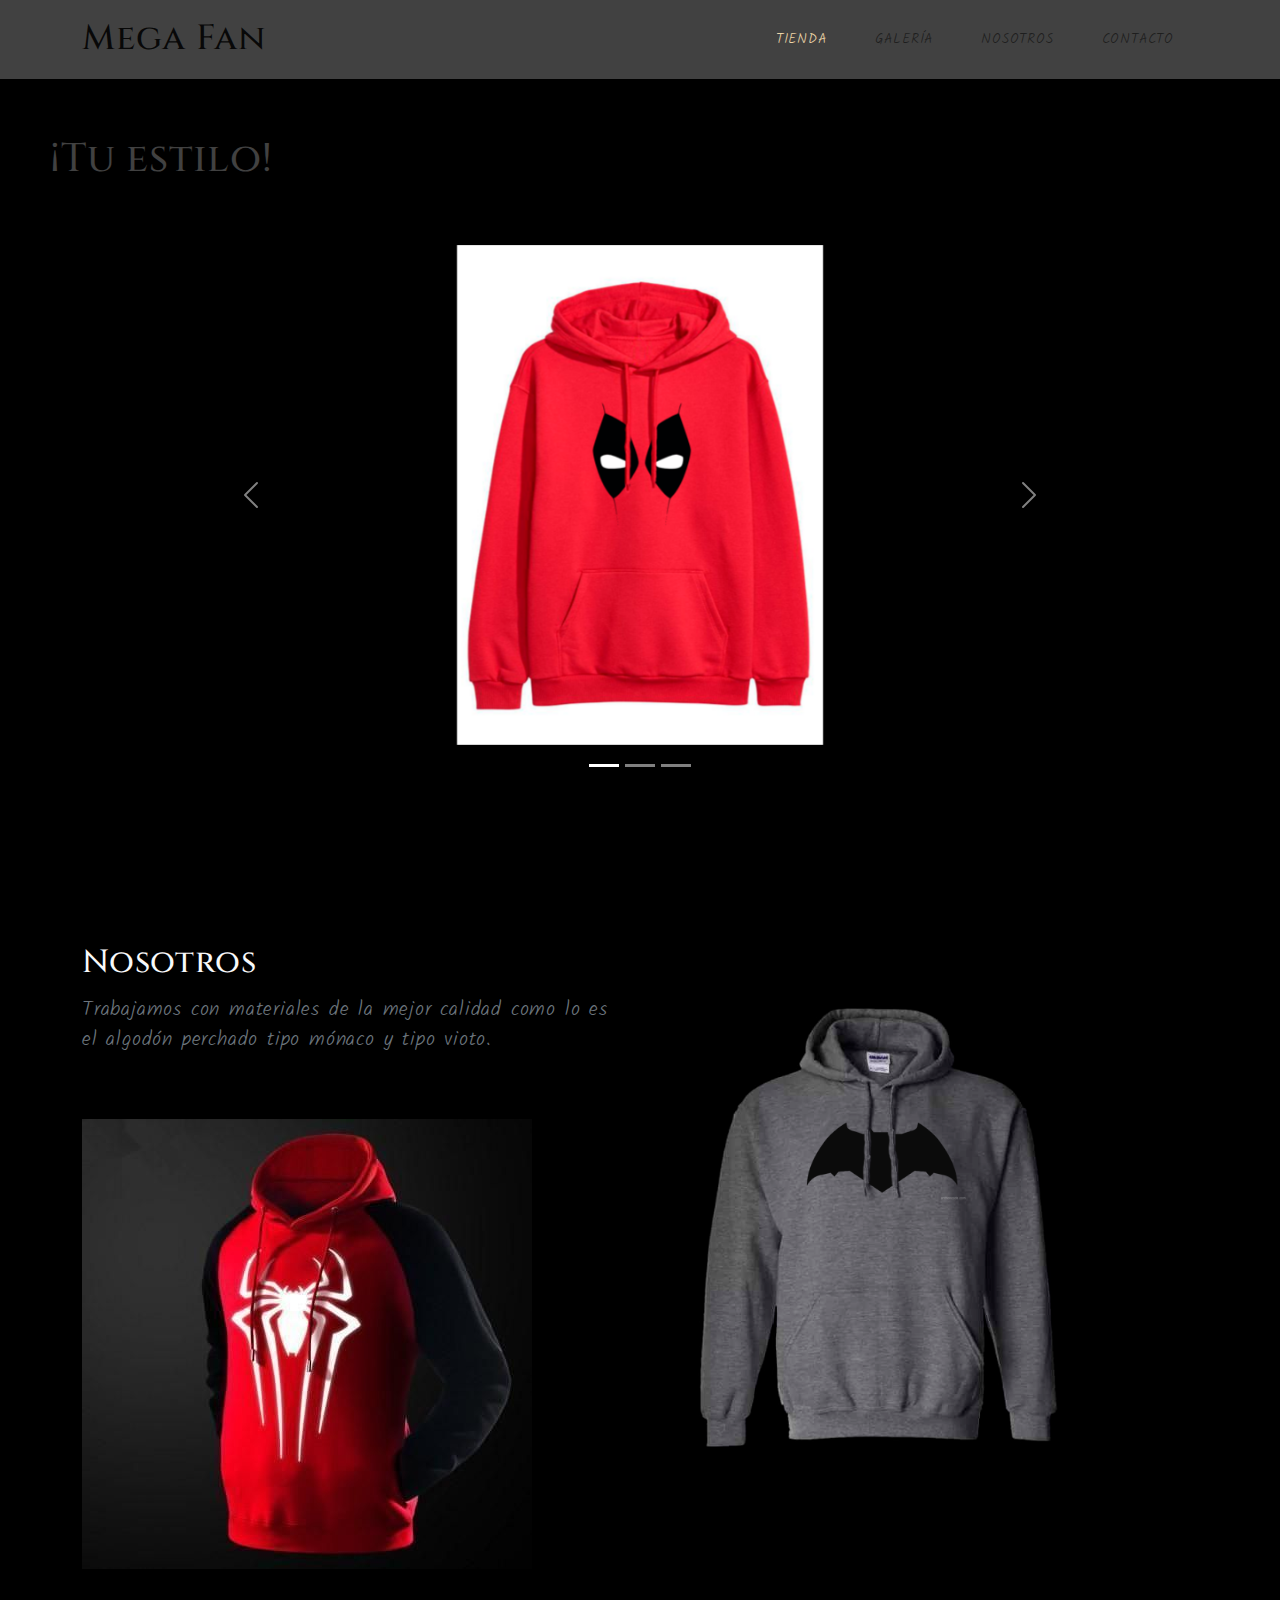
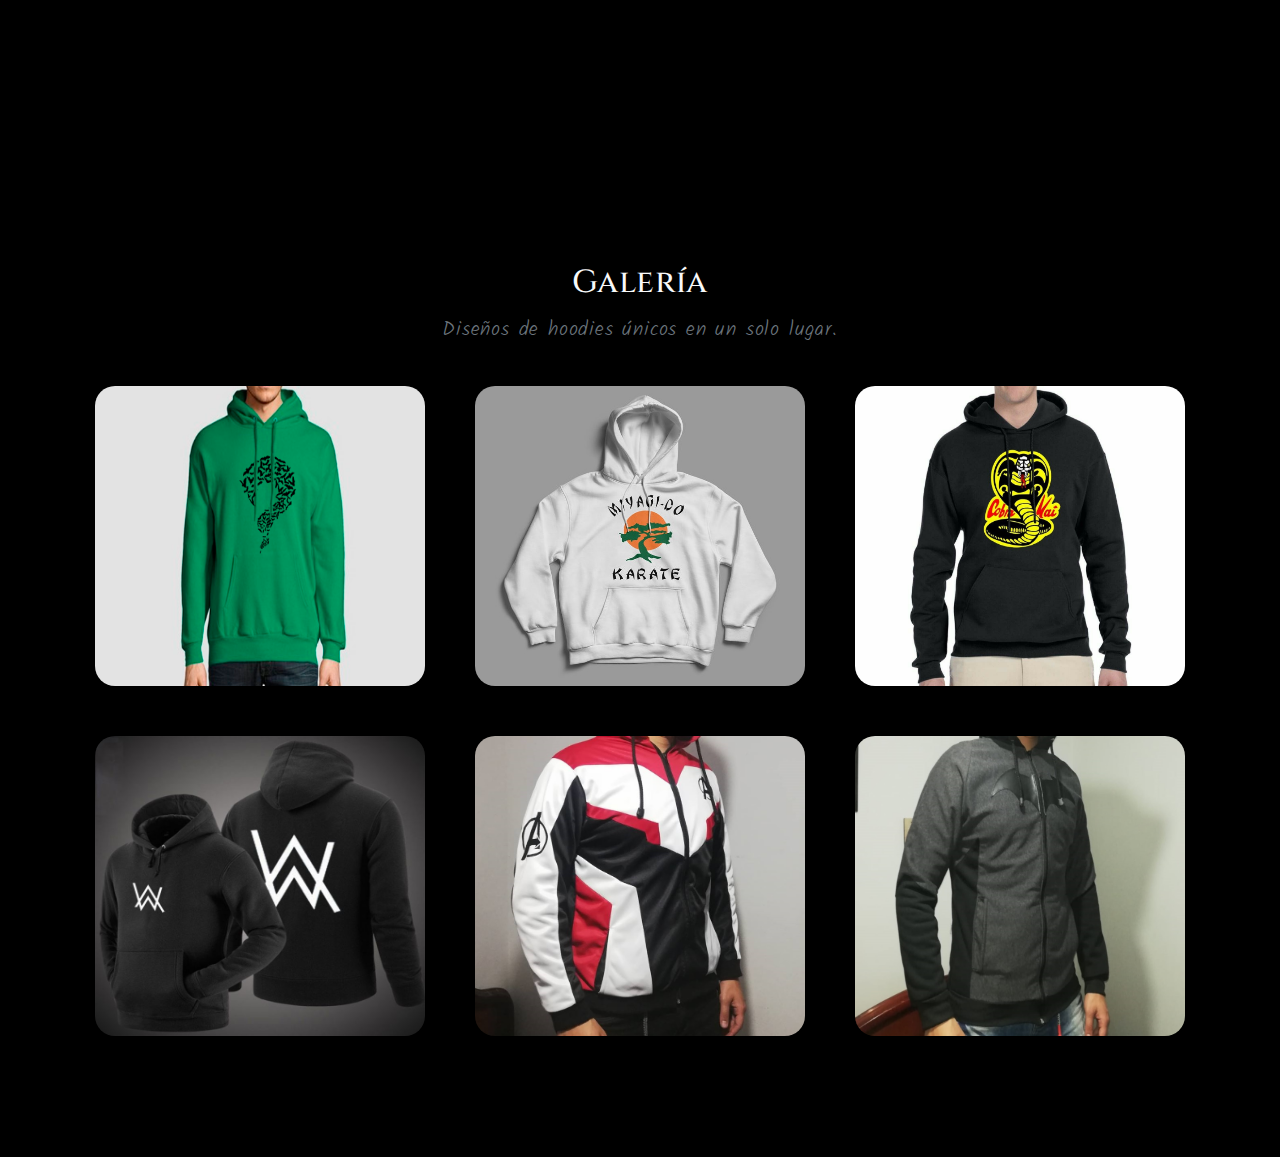
<file: index.html>
<!doctype html>
<html lang="en">
  <head>
    <!-- Required meta tags -->
    <meta charset="utf-8">
    <meta name="viewport" content="width=device-width, initial-scale=1">

    <!-- Bootstrap CSS -->
    <link rel="stylesheet" href="css/bootstrap.min.css">
    <link rel="stylesheet" href="style.css">
    <link rel="preconnect" href="https://fonts.gstatic.com">
    <link href="https://fonts.googleapis.com/css2?family=Cinzel:wght@500&family=Kalam:wght@300;400&display=swap" rel="stylesheet">

    <title>Mega Fan Hoodies</title>
  </head>

  <body>
    <nav class="navbar navbar-expand-lg navbar-light bg-dark">
      <div class="container-md">
        <a class="navbar-brand" href="#">Mega Fan</a>
        <button class="navbar-toggler" type="button" data-bs-toggle="collapse" data-bs-target="#navbarNav" aria-controls="navbarNav" aria-expanded="false" aria-label="Toggle navigation">
          <span class="navbar-toggler-icon"></span>
        </button>
        <div class="collapse navbar-collapse" id="navbarNav">
          <ul class="navbar-nav ms-auto text-light">
            <li class="nav-item px-3">
              <a class="nav-link active text-gold" aria-current="page" href="#">Tienda</a>
            </li>
            <li class="nav-item px-3">
              <a class="nav-link" href="#">Galería</a>
            </li>
            <li class="nav-item px-3">
              <a class="nav-link" href="#">Nosotros</a>
            </li>
            <li class="nav-item px-3">
              <a class="nav-link" href="#">Contacto</a>
            </li>           
          </ul>
        </div>
      </div>
    </nav>

    <h1>¡Tu estilo!</h1>
    <div class="container">
      <div id="carouselExampleIndicators" class="carousel slide" data-bs-ride="carousel">
          <div class="carousel-indicators">
            <button type="button" data-bs-target="#carouselExampleIndicators" data-bs-slide-to="0" class="active" aria-current="true" aria-label="Slide 1"></button>
            <button type="button" data-bs-target="#carouselExampleIndicators" data-bs-slide-to="1" aria-label="Slide 2"></button>
            <button type="button" data-bs-target="#carouselExampleIndicators" data-bs-slide-to="2" aria-label="Slide 3"></button>
          </div>
          <div class="carousel-inner">
            <div class="carousel-item active">
              <img src="img/Ddpl.PNG" height="500px" class="d-block  m-auto" alt="...">
            </div>
            <div class="carousel-item">
              <img src="img/Panther.PNG" height="500px" class="d-block  m-auto" alt="...">
            </div>
            <div class="carousel-item">
              <img src="img/Beyond.PNG" height="500px" class="d-block m-auto" alt="...">
            </div>
          </div>
          <button class="carousel-control-prev" type="button" data-bs-target="#carouselExampleIndicators" data-bs-slide="prev">
            <span class="carousel-control-prev-icon" aria-hidden="true"></span>
            <span class="visually-hidden">Previous</span>
          </button>
          <button class="carousel-control-next" type="button" data-bs-target="#carouselExampleIndicators" data-bs-slide="next">
            <span class="carousel-control-next-icon" aria-hidden="true"></span>
            <span class="visually-hidden">Next</span>
          </button>
        </div>
    </div>

    <section>
      <div class="container">
        <div class="row">
          <div class="col-md-6">
            <h2 class="text-light">Nosotros</h2>
            <p class="lead text-muted">Trabajamos con materiales de la mejor calidad como lo es el algodón perchado tipo mónaco y tipo vioto.</p>

            <div class="mt-6">
              <a href="#">
              <img src="img/Spiderman.jpg" class="img-fluid" alt="">
            </a>  
            </div>              
          </div>
          <div class="col-md-5">
            <div class="mt-6">
              <a href="#">
              <img src="img/Batman.PNG" class="img-fluid" alt="">
            </a>  
            </div>              
          </div>                    
        </div>
      </div>
    </section>

    <section id="galeria" class="container">
      <div class="text-center pt-5">
        <h2 class="text-light">Galería</h2>
        <p class="lead text-muted">Diseños de hoodies únicos en un solo lugar.</p>
      </div>

      <div class="row">
        <div class="col-lg-4 col-md-6 col-sm-12">
          <img src="img/Riddler.PNG" alt="Galería imagen">
        </div>
        <div class="col-lg-4 col-md-6 col-sm-12">
          <img src="img/miyagido-karate-sudadera-blanca-tienda-800x700.jpg" alt="Galería imagen">
        </div>
        <div class="col-lg-4 col-md-6 col-sm-12">
          <img src="img/Cobra kai.jpeg" alt="Galería imagen">
        </div>
        <div class="col-lg-4 col-md-6 col-sm-12">
          <img src="img/alan-walker-faded-black-pullover-hoodie.jpg" alt="Galería imagen">
        </div>
        <div class="col-lg-4 col-md-6 col-sm-12">
          <img src="img/1.jpg" alt="Galería imagen">
        </div>
        <div class="col-lg-4 col-md-6 col-sm-12">
          <img src="img/3.jpg" alt="Galería imagen">
        </div>
      </div>

    </section>




    <script src="js/popper.min.js"></script>
    <script src="js/bootstrap.min.js"></script>    
    
  </body>
</html>
</file>
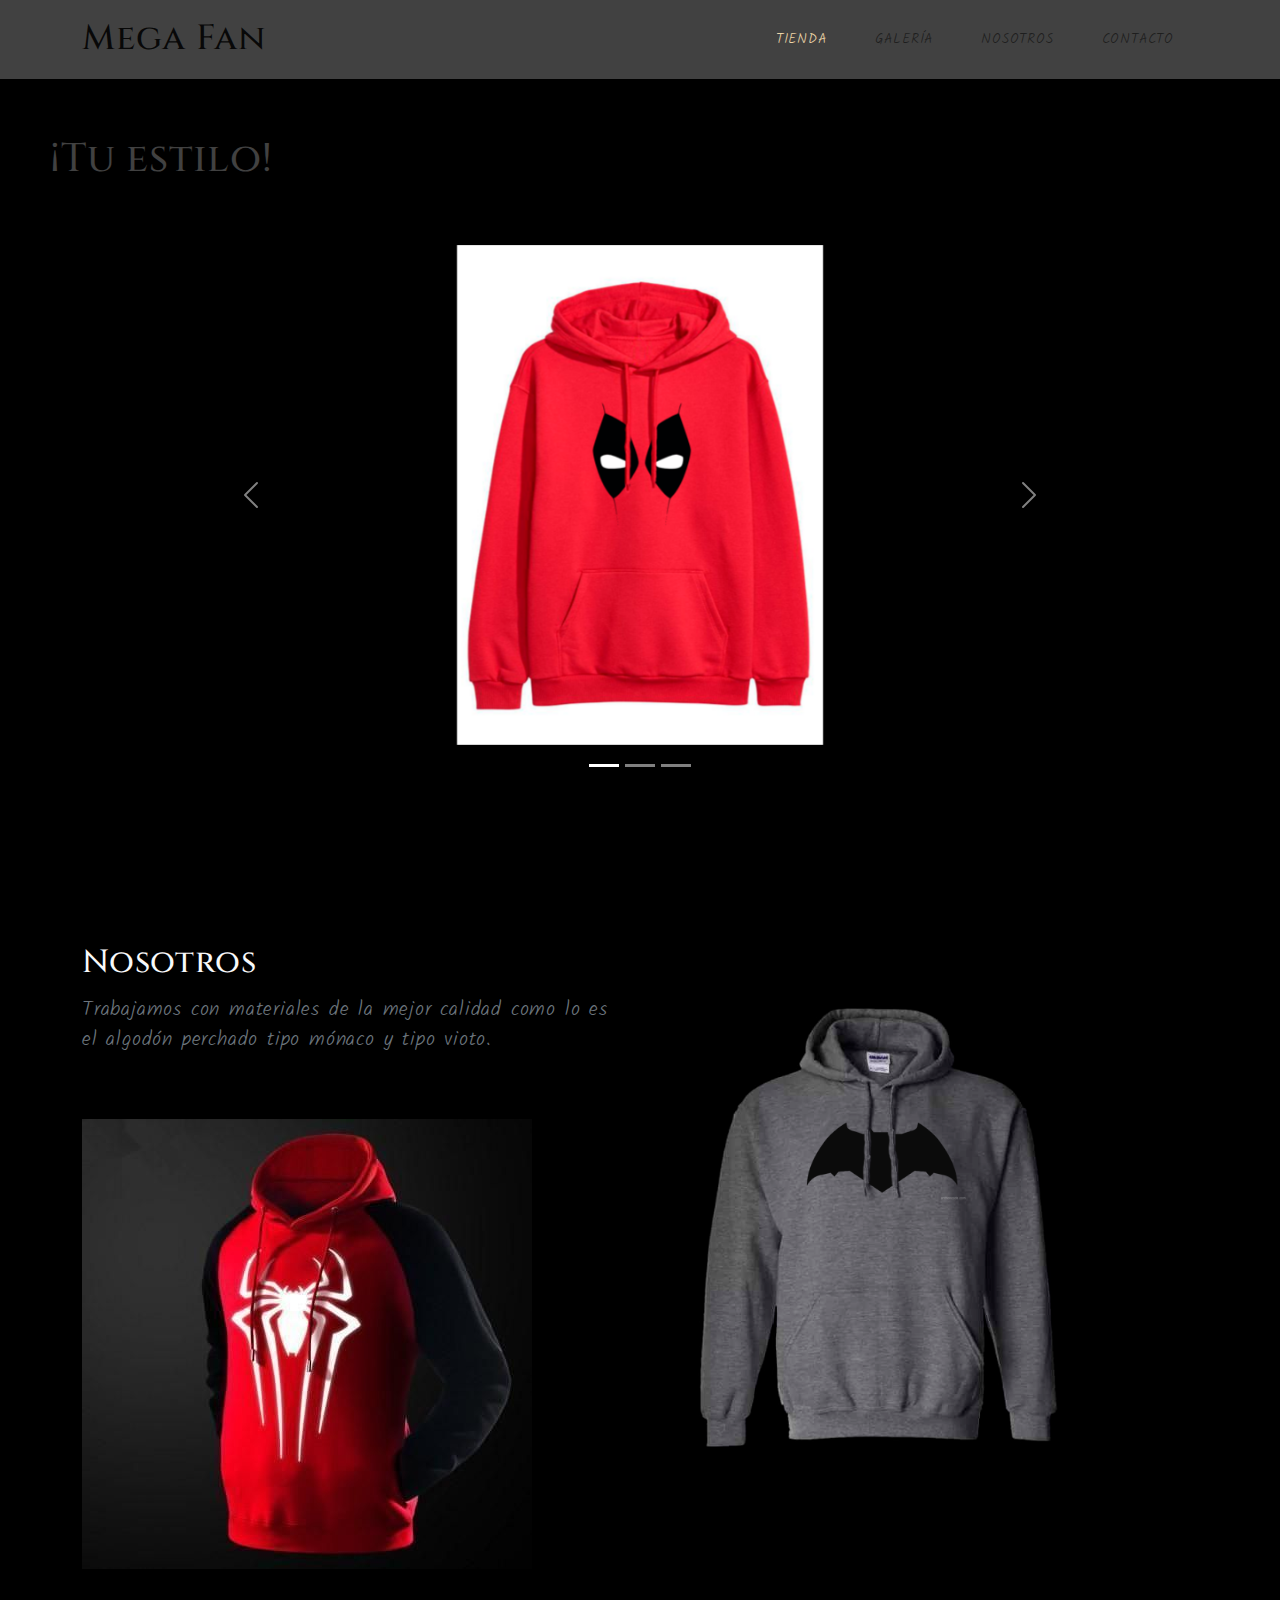
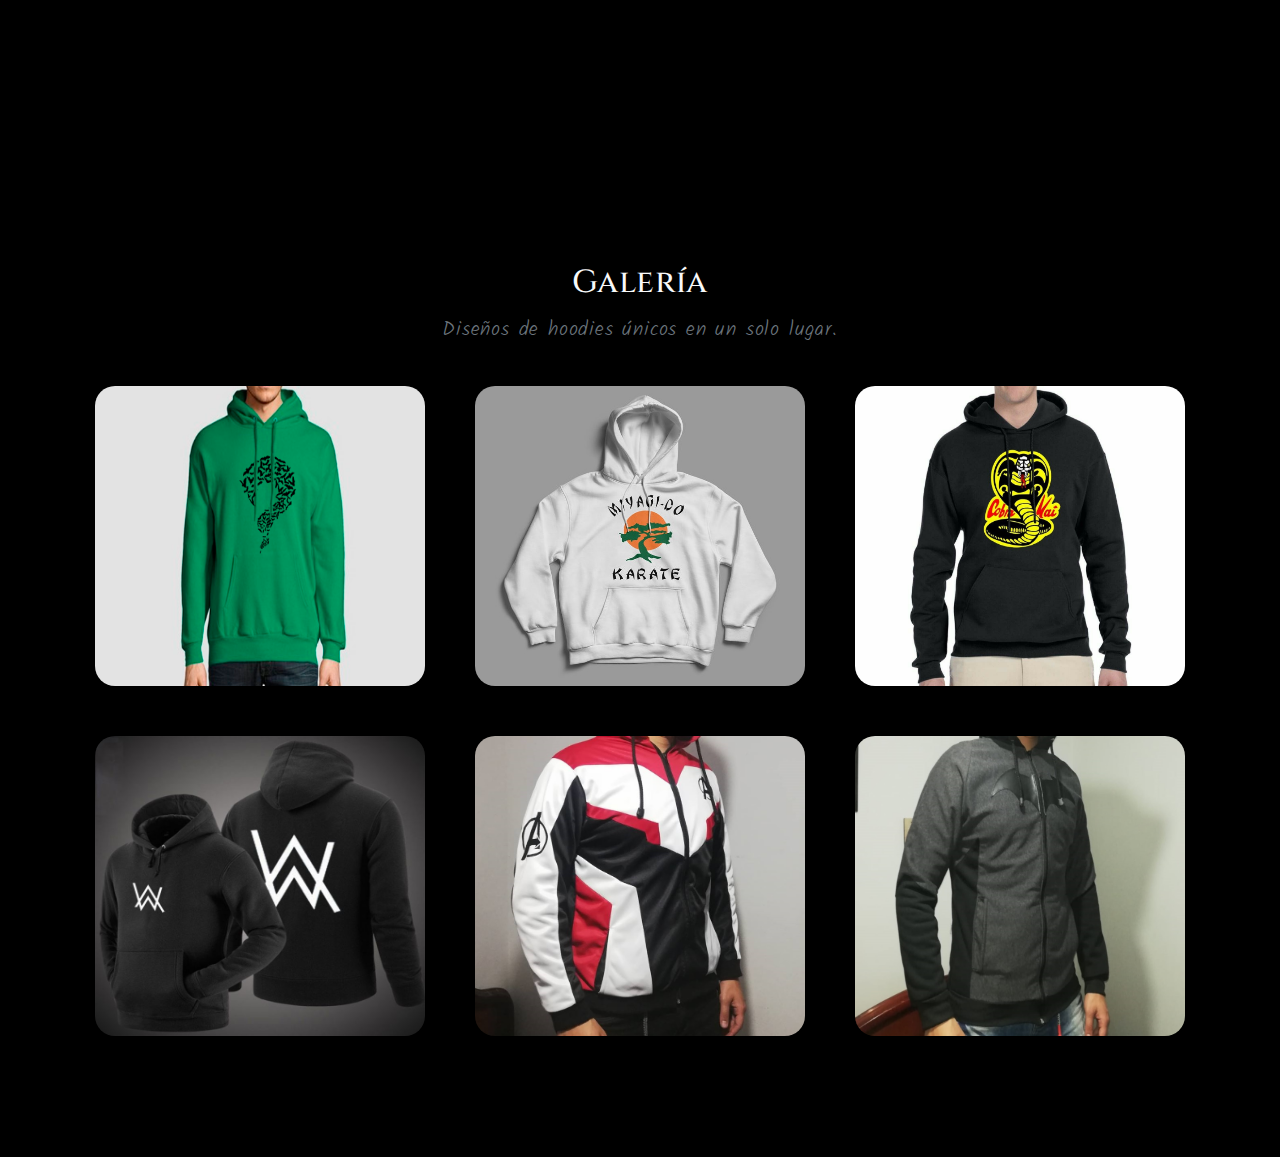
<file: docs/index.html>
<!doctype html>
<html lang="en">
  <head>
    <!-- Required meta tags -->
    <meta charset="utf-8">
    <meta name="viewport" content="width=device-width, initial-scale=1">

    <!-- Bootstrap CSS -->
    <link rel="stylesheet" href="css/bootstrap.min.css">
    <link rel="stylesheet" href="css/style.css">
    <link rel="preconnect" href="https://fonts.gstatic.com">
    <link href="https://fonts.googleapis.com/css2?family=Cinzel:wght@500&family=Kalam:wght@300;400&display=swap" rel="stylesheet">

    <title>Mega Fan Hoodies</title>
  </head>

  <body>
    <nav class="navbar navbar-expand-lg navbar-light bg-dark">
      <div class="container-md">
        <a class="navbar-brand" href="#">Mega Fan</a>
        <button class="navbar-toggler" type="button" data-bs-toggle="collapse" data-bs-target="#navbarNav" aria-controls="navbarNav" aria-expanded="false" aria-label="Toggle navigation">
          <span class="navbar-toggler-icon"></span>
        </button>
        <div class="collapse navbar-collapse" id="navbarNav">
          <ul class="navbar-nav ms-auto text-light">
            <li class="nav-item px-3">
              <a class="nav-link active text-gold" aria-current="page" href="#">Tienda</a>
            </li>
            <li class="nav-item px-3">
              <a class="nav-link" href="#">Galería</a>
            </li>
            <li class="nav-item px-3">
              <a class="nav-link" href="#">Nosotros</a>
            </li>
            <li class="nav-item px-3">
              <a class="nav-link" href="#">Contacto</a>
            </li>           
          </ul>
        </div>
      </div>
    </nav>

    <h1>¡Tu estilo!</h1>
    <div class="container">
      <div id="carouselExampleIndicators" class="carousel slide" data-bs-ride="carousel">
          <div class="carousel-indicators">
            <button type="button" data-bs-target="#carouselExampleIndicators" data-bs-slide-to="0" class="active" aria-current="true" aria-label="Slide 1"></button>
            <button type="button" data-bs-target="#carouselExampleIndicators" data-bs-slide-to="1" aria-label="Slide 2"></button>
            <button type="button" data-bs-target="#carouselExampleIndicators" data-bs-slide-to="2" aria-label="Slide 3"></button>
          </div>
          <div class="carousel-inner">
            <div class="carousel-item active">
              <img src="img/Ddpl.PNG" height="500px" class="d-block  m-auto" alt="...">
            </div>
            <div class="carousel-item">
              <img src="img/Panther.PNG" height="500px" class="d-block  m-auto" alt="...">
            </div>
            <div class="carousel-item">
              <img src="img/Beyond.PNG" height="500px" class="d-block m-auto" alt="...">
            </div>
          </div>
          <button class="carousel-control-prev" type="button" data-bs-target="#carouselExampleIndicators" data-bs-slide="prev">
            <span class="carousel-control-prev-icon" aria-hidden="true"></span>
            <span class="visually-hidden">Previous</span>
          </button>
          <button class="carousel-control-next" type="button" data-bs-target="#carouselExampleIndicators" data-bs-slide="next">
            <span class="carousel-control-next-icon" aria-hidden="true"></span>
            <span class="visually-hidden">Next</span>
          </button>
        </div>
    </div>

    <section>
      <div class="container">
        <div class="row">
          <div class="col-md-6">
            <h2 class="text-light">Nosotros</h2>
            <p class="lead text-muted">Trabajamos con materiales de la mejor calidad como lo es el algodón perchado tipo mónaco y tipo vioto.</p>

            <div class="mt-6">
              <a href="#">
              <img src="img/Spiderman.jpg" class="img-fluid" alt="">
            </a>  
            </div>              
          </div>
          <div class="col-md-5">
            <div class="mt-6">
              <a href="#">
              <img src="img/Batman.PNG" class="img-fluid" alt="">
            </a>  
            </div>              
          </div>                    
        </div>
      </div>
    </section>

    <section id="galeria" class="container">
      <div class="text-center pt-5">
        <h2 class="text-light">Galería</h2>
        <p class="lead text-muted">Diseños de hoodies únicos en un solo lugar.</p>
      </div>

      <div class="row">
        <div class="col-lg-4 col-md-6 col-sm-12">
          <img src="img/Riddler.PNG" alt="Galería imagen">
        </div>
        <div class="col-lg-4 col-md-6 col-sm-12">
          <img src="img/miyagido-karate-sudadera-blanca-tienda-800x700.jpg" alt="Galería imagen">
        </div>
        <div class="col-lg-4 col-md-6 col-sm-12">
          <img src="img/Cobra kai.jpeg" alt="Galería imagen">
        </div>
        <div class="col-lg-4 col-md-6 col-sm-12">
          <img src="img/alan-walker-faded-black-pullover-hoodie.jpg" alt="Galería imagen">
        </div>
        <div class="col-lg-4 col-md-6 col-sm-12">
          <img src="img/1.jpg" alt="Galería imagen">
        </div>
        <div class="col-lg-4 col-md-6 col-sm-12">
          <img src="img/3.jpg" alt="Galería imagen">
        </div>
      </div>

    </section>




    <script src="js/popper.min.js"></script>
    <script src="js/bootstrap.min.js"></script>    
    
  </body>
</html>
</file>
<file: style.css>
:root{
    --dark: #000000;
    --white: #ffffff;
    --light-grey: #414141;
    --gold: #ecd5a7;
}
body {
    font-family: 'Kalam', cursive;
    font-size: 1rem;
    font-weight: 300;
    letter-spacing: .05rem;
    background-color: var(--dark);
}
h1,h2,h3,h4,h5,h6, .navbar-brand {
    font-family: 'Cinzel', serif;
    font-weight: 500 !important;
    line-height: 1.5 !important;
}
h1,h2 {
    margin-top: 50px;
    color: var(--light-grey);
}
h1 {
    margin-left: 50px;
}
a{
    color: inherit;
}
a:hover {
    color: var(--dark);
    text-decoration:none;
}
.bg-dark{
    background-color: var(--light-grey) !important;
}
.text-gold{
    color: var(--gold) !important;
}
.text-light {
    color:var(--white);
}
.navbar{
    min-height: 4rem;
}
.nav-link{
    color: var(--white);
    text-transform:uppercase;
    font-size: .9rem;
}
.navbar-brand{
    font-size: 2.2rem;
}
.nav-link:hover{
    color: var(--dark);
    text-transform: uppercase;
}

section {
    padding: 6rem 0;
}

.slide {
    margin-left: 100px;
    margin-right: 100px;
    padding: 3rem 0
}

.mt-6 {
    margin-top: 4rem;
}

#galeria .col-lg-4 {
    padding: 25px;
}

#galeria img {
    width: 100%;
    height: 300px;
    border-radius:  20px;
}

#galeria img:hover {
    transform: scale(1.1);
}
</file>
<file: docs/css/style.css>
:root{
    --dark: #000000;
    --white: #ffffff;
    --light-grey: #414141;
    --gold: #ecd5a7;
}
body {
    font-family: 'Kalam', cursive;
    font-size: 1rem;
    font-weight: 300;
    letter-spacing: .05rem;
    background-color: var(--dark);
}
h1,h2,h3,h4,h5,h6, .navbar-brand {
    font-family: 'Cinzel', serif;
    font-weight: 500 !important;
    line-height: 1.5 !important;
}
h1,h2 {
    margin-top: 50px;
    color: var(--light-grey);
}
h1 {
    margin-left: 50px;
}
a{
    color: inherit;
}
a:hover {
    color: var(--dark);
    text-decoration:none;
}
.bg-dark{
    background-color: var(--light-grey) !important;
}
.text-gold{
    color: var(--gold) !important;
}
.text-light {
    color:var(--white);
}
.navbar{
    min-height: 4rem;
}
.nav-link{
    color: var(--white);
    text-transform:uppercase;
    font-size: .9rem;
}
.navbar-brand{
    font-size: 2.2rem;
}
.nav-link:hover{
    color: var(--dark);
    text-transform: uppercase;
}

section {
    padding: 6rem 0;
}

.slide {
    margin-left: 100px;
    margin-right: 100px;
    padding: 3rem 0
}

.mt-6 {
    margin-top: 4rem;
}

#galeria .col-lg-4 {
    padding: 25px;
}

#galeria img {
    width: 100%;
    height: 300px;
    border-radius:  20px;
}

#galeria img:hover {
    transform: scale(1.1);
}
</file>
